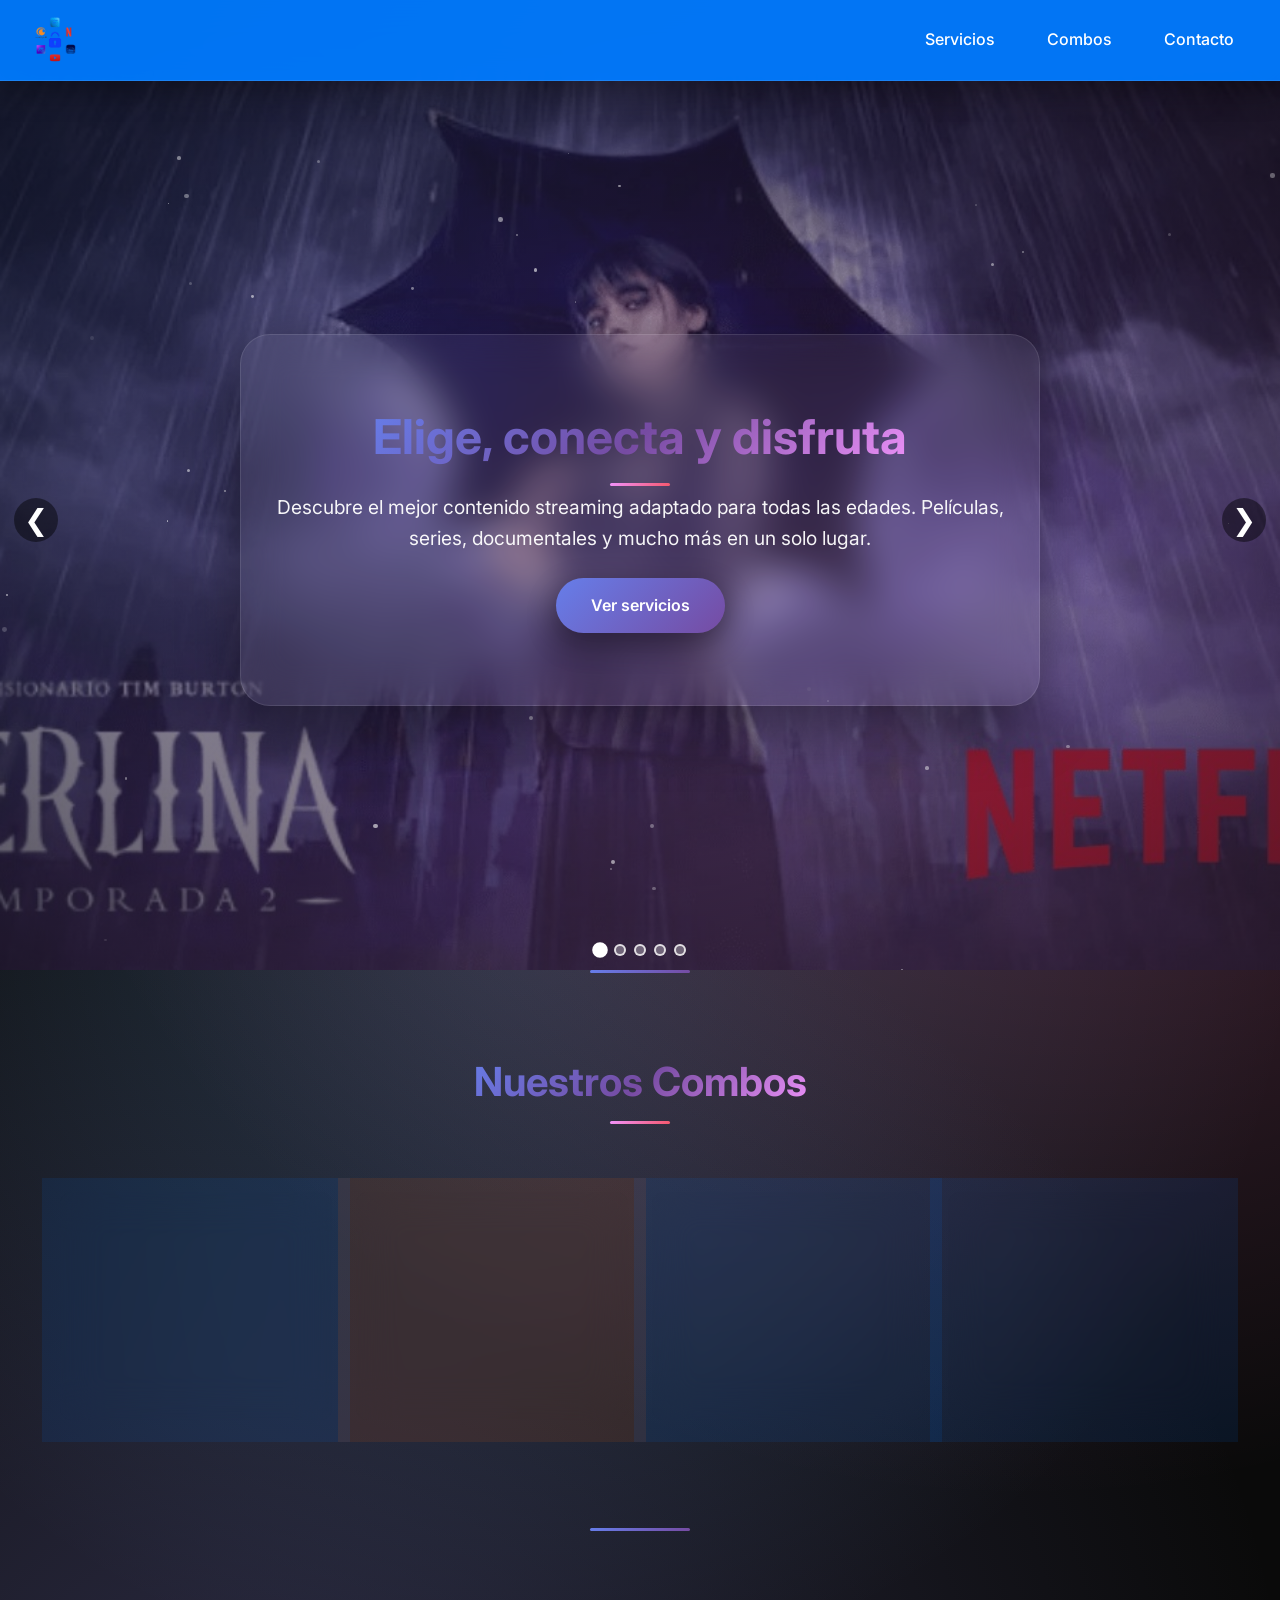
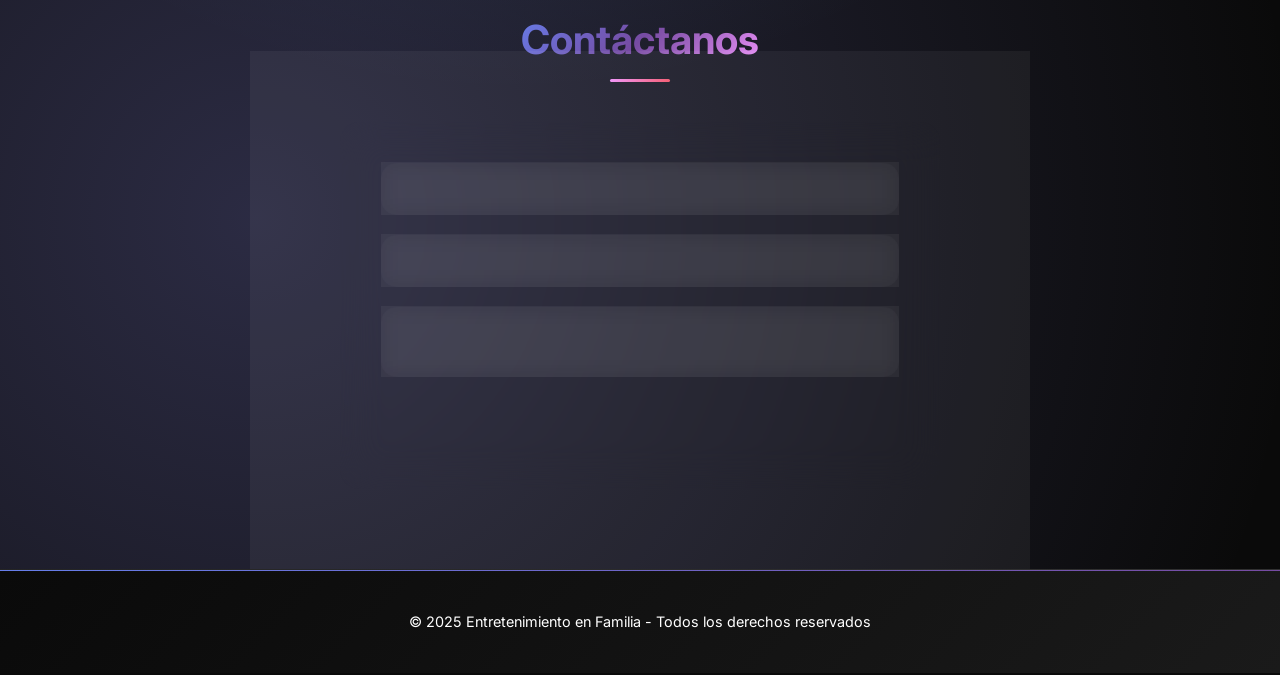
<file: index.html>
<!DOCTYPE html>
<html lang="es">
<head>
  <meta charset="UTF-8">
  <meta name="viewport" content="width=device-width, initial-scale=1.0">
  <title>Entretenimiento en Familia - Tu Opción Digital</title>
  <!-- Favicon -->
  <link rel="icon" href="https://cdn-icons-png.flaticon.com/512/906/906343.png" type="image/png">
  <!-- Google Fonts -->
  <link rel="preconnect" href="https://fonts.googleapis.com">
  <link rel="preconnect" href="https://fonts.gstatic.com" crossorigin>
  <link href="https://fonts.googleapis.com/css2?family=Inter:wght@300;400;500;600;700;800&display=swap" rel="stylesheet">
  <link rel="stylesheet" href="style.css">
</head>
<body>
  <!-- Header -->
  <header>
    <div class="logo">
      <a href="index.html">
        <img src="img/logope.png" alt="Entretenimiento en familia Logo">
      </a>
    </div>
    <nav>
      <ul>
        <li><a href="servicios.html">Servicios</a></li>
        <li><a href="#planes">Combos</a></li>
        <li><a href="#contacto">Contacto</a></li>
      </ul>
    </nav>
  </header>

  <!-- HERO con carrusel de fondo -->
  <section class="hero">
    <!-- Slides de fondo -->
    <div class="hero-slider">
      <div class="hero-slide active" style="background-image:url('img/me.jpg')"></div>
      <div class="hero-slide" style="background-image:url('img/coj.jpg')"></div>
      <div class="hero-slide" style="background-image:url('img/impo.jpg')"></div>
      <div class="hero-slide" style="background-image:url('img/ls.jpg')"></div>
      <div class="hero-slide" style="background-image:url('img/tp.jpg')"></div>
    </div>

    <!-- Capa de color/gradiente para legibilidad -->
    <div class="hero-overlay"></div>

    <!-- Contenido encima -->
    <div class="container hero-content">
      <h2>Elige, conecta y disfruta</h2>
      <p>Descubre el mejor contenido streaming adaptado para todas las edades. Películas, series, documentales y mucho más en un solo lugar.</p>
      <a href="servicios.html" class="btn">Ver servicios</a>
    </div>

    <!-- Controles -->
    <button class="hero-nav prev" aria-label="Anterior">❮</button>
    <button class="hero-nav next" aria-label="Siguiente">❯</button>

    <!-- Puntos -->
    <div class="hero-dots">
      <button class="active" aria-label="Ir al slide 1"></button>
      <button aria-label="Ir al slide 2"></button>
      <button aria-label="Ir al slide 3"></button>
      <button aria-label="Ir al slide 4"></button>
      <button aria-label="Ir al slide 5"></button>
    </div>
  </section>

  <!-- Planes -->
  <section id="planes" class="planes">
    <h2>Nuestros Combos</h2>
    <div class="grid">
      <div class="card precio">
        <h3>Platino</h3>
        <p>3 Plataformas</p>
        <span class="precio">$30.000</span>
        <button class="btn-comprar" data-combo="platino">Añadir</button>
      </div>
      <div class="card precio destacado">
        <h3>Diamante</h3>
        <p>4 Plataformas</p>
        <span class="precio">$42.000</span>
        <button class="btn-comprar" data-combo="diamante">Añadir</button>
      </div>
      <div class="card precio">
        <h3>Deluxe</h3>
        <p>5 Plataformas</p>
        <span class="precio">$50.000</span>
        <button class="btn-comprar" data-combo="deluxe">Añadir</button>
      </div>
      <div class="card precio">
        <h3>Premium</h3>
        <p>Todas las Plataformas</p>
        <span class="precio">$60.000</span>
        <button class="btn-comprar" data-combo="premium">Añadir</button>
      </div>
    </div>
  </section>

  <!-- Contacto -->
  <section id="contacto" class="contacto">
    <h2>Contáctanos</h2>
    <form id="form-contacto">
      <input type="text" placeholder="Nombre" required>
      <input type="email" placeholder="Correo" required>
      <textarea placeholder="Mensaje" required></textarea>
      <button type="submit" class="btn-principal">Enviar</button>
    </form>
  </section>

  <!-- Footer -->
  <footer>
    <p>&copy; 2025 Entretenimiento en Familia - Todos los derechos reservados</p>
  </footer>

  <script src="scrips.js"></script>
</body>
</html>
</file>
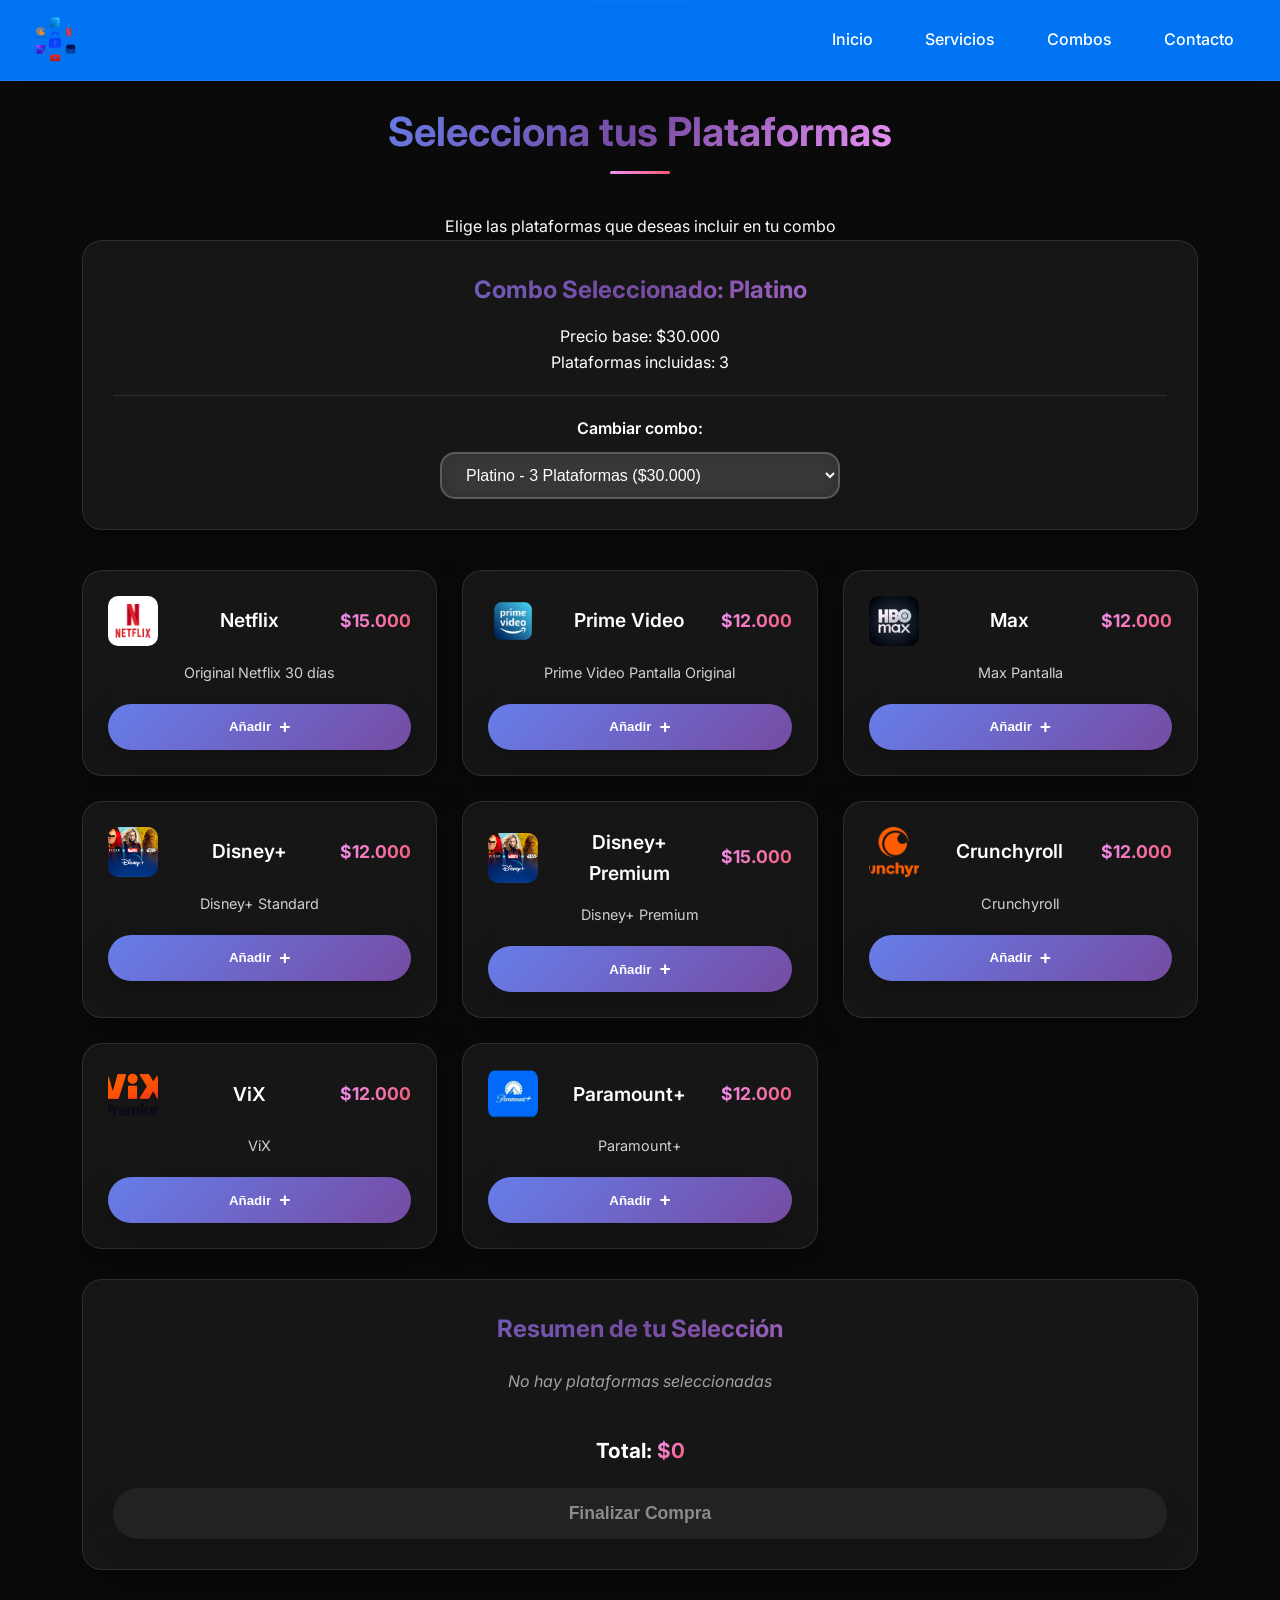
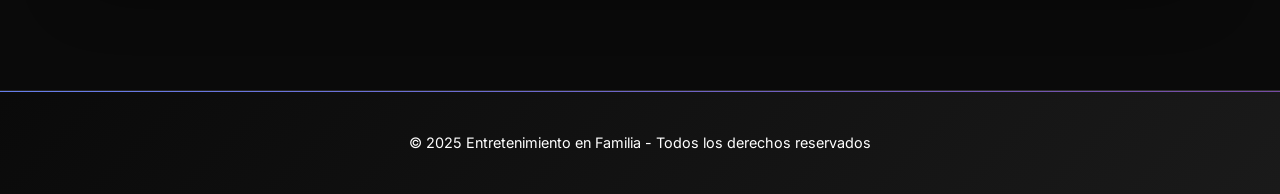
<file: carrito.html>
<!DOCTYPE html>
<html lang="es">
<head>
  <meta charset="UTF-8">
  <meta name="viewport" content="width=device-width, initial-scale=1.0">
  <title>Seleccionar Plataformas - Entretenimiento en Familia</title>
  <!-- Google Fonts -->
  <link rel="preconnect" href="https://fonts.googleapis.com">
  <link rel="preconnect" href="https://fonts.gstatic.com" crossorigin>
  <link href="https://fonts.googleapis.com/css2?family=Inter:wght@300;400;500;600;700;800&display=swap" rel="stylesheet">
  <link rel="stylesheet" href="style.css">
</head>
<body>

  <!-- Header -->
  <header>
    <div class="logo">
      <a href="index.html">
        <img src="img/logope.png" alt="Entretenimiento en familia Logo">
      </a>
    </div>
    <nav>
      <ul>
        <li><a href="index.html">Inicio</a></li>
        <li><a href="servicios.html">Servicios</a></li>
        <li><a href="index.html#planes">Combos</a></li>
        <li><a href="index.html#contacto">Contacto</a></li>
      </ul>
    </nav>
  </header>

  <!-- Sección de Selección de Plataformas -->
  <section class="seleccion-plataformas">
    <div class="container">
      <h2>Selecciona tus Plataformas</h2>
      <p>Elige las plataformas que deseas incluir en tu combo</p>
      
      <!-- Resumen del Combo -->
      <div class="combo-resumen">
        <h3>Combo Seleccionado: <span id="combo-nombre">Platino</span></h3>
        <p>Precio base: <span id="precio-base">$30.000</span></p>
        <p>Plataformas incluidas: <span id="plataformas-incluidas">3</span></p>
        
        <!-- Selector de Combo -->
        <div class="combo-selector">
          <label for="combo-select">Cambiar combo:</label>
          <select id="combo-select">
            <option value="platino">Platino - 3 Plataformas ($30.000)</option>
            <option value="diamante">Diamante - 4 Plataformas ($42.000)</option>
            <option value="deluxe">Deluxe - 5 Plataformas ($50.000)</option>
            <option value="premium">Premium - Todas las Plataformas ($60.000)</option>
          </select>
        </div>
      </div>

      <!-- Lista de Plataformas Disponibles -->
      <div class="plataformas-grid">
        
        <!-- Netflix -->
        <div class="plataforma-card" data-precio="15000" data-nombre="Netflix">
          <div class="plataforma-header">
            <img src="img/netflix.png" alt="Netflix" onerror="this.src='[data-uri]'">
            <h3>Netflix</h3>
            <span class="precio">$15.000</span>
          </div>
          <p>Original Netflix 30 días</p>
          <button class="btn-plataforma" data-accion="toggle">
            <span class="btn-texto">Añadir</span>
            <span class="btn-icono">+</span>
          </button>
        </div>

        <!-- Prime Video -->
        <div class="plataforma-card" data-precio="12000" data-nombre="Prime Video">
          <div class="plataforma-header">
            <img src="img/prime.png" alt="Prime Video" onerror="this.src='[data-uri]'">
            <h3>Prime Video</h3>
            <span class="precio">$12.000</span>
          </div>
          <p>Prime Video Pantalla Original</p>
          <button class="btn-plataforma" data-accion="toggle">
            <span class="btn-texto">Añadir</span>
            <span class="btn-icono">+</span>
          </button>
        </div>

        <!-- Max -->
        <div class="plataforma-card" data-precio="12000" data-nombre="Max">
          <div class="plataforma-header">
            <img src="img/max.png" alt="Max" onerror="this.src='[data-uri]'">
            <h3>Max</h3>
            <span class="precio">$12.000</span>
          </div>
          <p>Max Pantalla</p>
          <button class="btn-plataforma" data-accion="toggle">
            <span class="btn-texto">Añadir</span>
            <span class="btn-icono">+</span>
          </button>
        </div>

        <!-- Disney+ -->
        <div class="plataforma-card" data-precio="12000" data-nombre="Disney+">
          <div class="plataforma-header">
            <img src="img/disney.png" alt="Disney Plus" onerror="this.src='[data-uri]'">
            <h3>Disney+</h3>
            <span class="precio">$12.000</span>
          </div>
          <p>Disney+ Standard</p>
          <button class="btn-plataforma" data-accion="toggle">
            <span class="btn-texto">Añadir</span>
            <span class="btn-icono">+</span>
          </button>
        </div>

        <!-- Disney+ Premium -->
        <div class="plataforma-card" data-precio="15000" data-nombre="Disney+ Premium">
          <div class="plataforma-header">
            <img src="img/disney-premium.png" alt="Disney Plus Premium" onerror="this.src='[data-uri]'">
            <h3>Disney+ Premium</h3>
            <span class="precio">$15.000</span>
          </div>
          <p>Disney+ Premium</p>
          <button class="btn-plataforma" data-accion="toggle">
            <span class="btn-texto">Añadir</span>
            <span class="btn-icono">+</span>
          </button>
        </div>

        <!-- Crunchyroll -->
        <div class="plataforma-card" data-precio="12000" data-nombre="Crunchyroll">
          <div class="plataforma-header">
            <img src="img/crunchyroll.png" alt="Crunchyroll" onerror="this.src='[data-uri]'">
            <h3>Crunchyroll</h3>
            <span class="precio">$12.000</span>
          </div>
          <p>Crunchyroll</p>
          <button class="btn-plataforma" data-accion="toggle">
            <span class="btn-texto">Añadir</span>
            <span class="btn-icono">+</span>
          </button>
        </div>

        <!-- ViX -->
        <div class="plataforma-card" data-precio="12000" data-nombre="ViX">
          <div class="plataforma-header">
            <img src="img/vix.png" alt="ViX" onerror="this.src='[data-uri]'">
            <h3>ViX</h3>
            <span class="precio">$12.000</span>
          </div>
          <p>ViX</p>
          <button class="btn-plataforma" data-accion="toggle">
            <span class="btn-texto">Añadir</span>
            <span class="btn-icono">+</span>
          </button>
        </div>

        <!-- Paramount+ -->
        <div class="plataforma-card" data-precio="12000" data-nombre="Paramount+">
          <div class="plataforma-header">
            <img src="img/paramount.png" alt="Paramount Plus" onerror="this.src='[data-uri]'">
            <h3>Paramount+</h3>
            <span class="precio">$12.000</span>
          </div>
          <p>Paramount+</p>
          <button class="btn-plataforma" data-accion="toggle">
            <span class="btn-texto">Añadir</span>
            <span class="btn-icono">+</span>
          </button>
        </div>

      </div>

      <!-- Resumen del Carrito -->
      <div class="carrito-resumen">
        <h3>Resumen de tu Selección</h3>
        <div class="carrito-lista" id="carrito-lista">
          <p class="carrito-vacio">No hay plataformas seleccionadas</p>
        </div>
        <div class="carrito-total">
          <p>Total: <span id="total-precio">$0</span></p>
          <button class="btn-finalizar" id="btn-finalizar" disabled>
            Finalizar Compra
          </button>
        </div>
      </div>

    </div>
  </section>

  <!-- Footer -->
  <footer>
    <p>&copy; 2025 Entretenimiento en Familia - Todos los derechos reservados</p>
  </footer>

  <script src="scrips.js"></script>
</body>
</html>
</file>
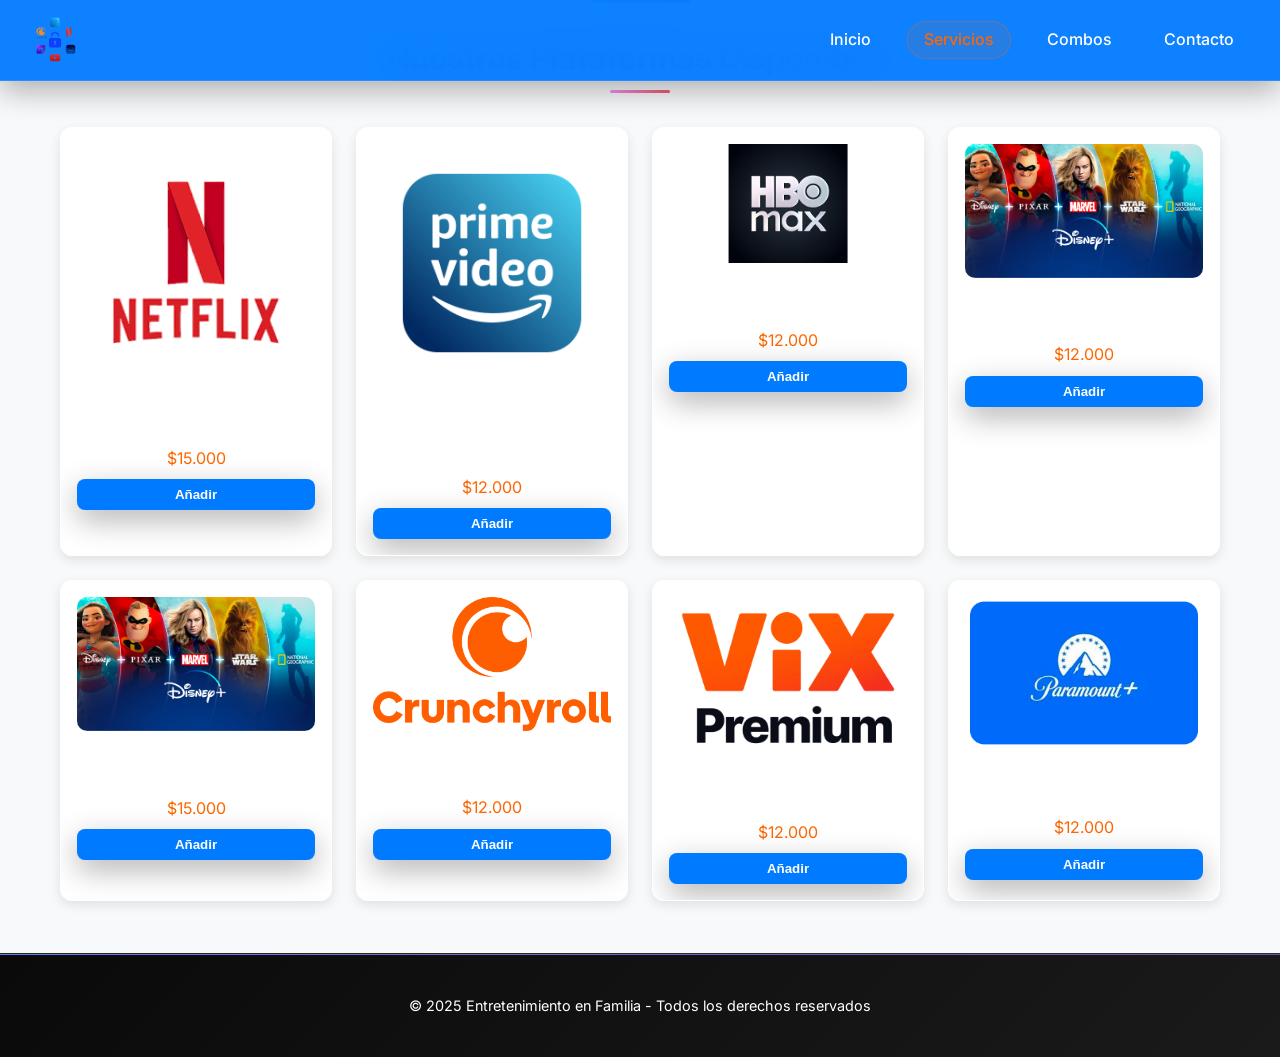
<file: servicios.html>
<!DOCTYPE html>
<html lang="es">
<head>
  <meta charset="UTF-8">
  <meta name="viewport" content="width=device-width, initial-scale=1.0">
  <title>Servicios - Entretenimiento en Familia</title>
  <!-- Google Fonts -->
  <link rel="preconnect" href="https://fonts.googleapis.com">
  <link rel="preconnect" href="https://fonts.gstatic.com" crossorigin>
  <link href="https://fonts.googleapis.com/css2?family=Inter:wght@300;400;500;600;700;800&display=swap" rel="stylesheet">
  <link rel="stylesheet" href="style.css">
</head>
<body>

  <!-- Header -->
  <header>
  <div class="logo">
    <a href="index.html">
      <img src="img/logope.png" alt="Entretenimiento en familia Logo">
    </a>
  </div>
  <nav>
    <ul>
      <li><a href="index.html">Inicio</a></li>
      <li><a href="servicios.html" class="activo">Servicios</a></li>
              <li><a href="index.html#planes">Combos</a></li>
      <li><a href="index.html#contacto">Contacto</a></li>
    </ul>
  </nav>
</header>


  <!-- Sección Servicios -->
  <section class="catalogo">
    <h2>Nuestras Plataformas Disponibles</h2>
    <div class="grid">

      <!-- Netflix -->
      <div class="card">
        <img src="img/netflix.png" alt="Netflix">
        <h3>Original Netflix 30 días</h3>
        <p class="precio">$15.000</p>
        <button class="btn-comprar">Añadir</button>
      </div>

      <!-- Prime Video -->
      <div class="card">
        <img src="img/prime.png" alt="Prime Video">
        <h3>Prime Video Pantalla Original</h3>
        <p class="precio">$12.000</p>
        <button class="btn-comprar">Añadir</button>
      </div>

      <!-- Max -->
      <div class="card">
        <img src="img/max.png" alt="Max">
        <h3>Max Pantalla</h3>
        <p class="precio">$12.000</p>
        <button class="btn-comprar">Añadir</button>
      </div>

      <!-- Disney+ -->
      <div class="card">
        <img src="img/disney.png" alt="Disney Plus">
        <h3>Disney+ Standard</h3>
        <p class="precio">$12.000</p>
        <button class="btn-comprar">Añadir</button>
      </div>

      <!-- Disney+ Premium -->
      <div class="card">
        <img src="img/disney-premium.png" alt="Disney Plus Premium">
        <h3>Disney+ Premium</h3>
        <p class="precio">$15.000</p>
        <button class="btn-comprar">Añadir</button>
      </div>

      <!-- Crunchyroll -->
      <div class="card">
        <img src="img/crunchyroll.png" alt="Crunchyroll">
        <h3>Crunchyroll</h3>
        <p class="precio">$12.000</p>
        <button class="btn-comprar">Añadir</button>
      </div>

      <!-- ViX -->
      <div class="card">
        <img src="img/vix.png" alt="ViX">
        <h3>ViX</h3>
        <p class="precio">$12.000</p>
        <button class="btn-comprar">Añadir</button>
      </div>

      <!-- Paramount+ -->
      <div class="card">
        <img src="img/paramount.png" alt="Paramount Plus">
        <h3>Paramount+</h3>
        <p class="precio">$12.000</p>
        <button class="btn-comprar">Añadir</button>
      </div>

    </div>
  </section>

  <!-- Footer -->
  <footer>
    <p>&copy; 2025 Entretenimiento en Familia - Todos los derechos reservados</p>
  </footer>

  <script src="scrips.js"></script>
</body>
</html>
</file>
<file: style.css>
/* 🎨 Paleta de colores mejorada */
:root {
  --azul: #007BFF;
  --azul-oscuro: #0056b3;
  --naranja: #FF6600;
  --naranja-claro: #FF8C42;
  --negro: #0A0A0A;
  --negro-claro: #1A1A1A;
  --verde: #00C853;
  --verde-claro: #4CAF50;
  --blanco: #FFFFFF;
  --gris: #2C2C2C;
  --gris-claro: #404040;
  --gradiente-principal: linear-gradient(135deg, #667eea 0%, #764ba2 100%);
  --gradiente-secundario: linear-gradient(135deg, #f093fb 0%, #f5576c 100%);
  --gradiente-hero: linear-gradient(135deg, #667eea 0%, #764ba2 50%, #f093fb 100%);
  --sombra-suave: 0 10px 30px rgba(0,0,0,0.3);
  --sombra-fuerte: 0 20px 60px rgba(0,0,0,0.4);
}

/* ===== RESET ===== */
* {
  margin: 0;
  padding: 0;
  box-sizing: border-box;
}

body {
  font-family: 'Inter', 'Segoe UI', Tahoma, Geneva, Verdana, sans-serif;
  background: var(--negro);
  background-image: 
    radial-gradient(circle at 20% 80%, rgba(120, 119, 198, 0.3) 0%, transparent 50%),
    radial-gradient(circle at 80% 20%, rgba(255, 119, 198, 0.3) 0%, transparent 50%),
    radial-gradient(circle at 40% 40%, rgba(120, 200, 255, 0.2) 0%, transparent 50%);
  color: var(--blanco);
  line-height: 1.6;
  overflow-x: hidden;
  cursor: url('data:image/svg+xml;utf8,<svg xmlns="http://www.w3.org/2000/svg" width="20" height="20" viewBox="0 0 20 20"><circle cx="10" cy="10" r="8" fill="rgba(102, 126, 234, 0.3)" stroke="rgba(102, 126, 234, 0.8)" stroke-width="2"/></svg>'), auto;
}

* {
  cursor: url('data:image/svg+xml;utf8,<svg xmlns="http://www.w3.org/2000/svg" width="20" height="20" viewBox="0 0 20 20"><circle cx="10" cy="10" r="8" fill="rgba(102, 126, 234, 0.3)" stroke="rgba(102, 126, 234, 0.8)" stroke-width="2"/></svg>'), auto;
}

button, a, input, textarea {
  cursor: url('data:image/svg+xml;utf8,<svg xmlns="http://www.w3.org/2000/svg" width="20" height="20" viewBox="0 0 20 20"><circle cx="10" cy="10" r="6" fill="rgba(255, 102, 0, 0.8)" stroke="rgba(255, 102, 0, 1)" stroke-width="2"/></svg>'), pointer;
}

.container {
  width: 90%;
  max-width: 1200px;
  margin: 0 auto;
}

/* ===== HEADER ===== */
header {
  background: rgba(0, 123, 255, 0.95);
  backdrop-filter: blur(20px);
  border-bottom: 1px solid rgba(255, 255, 255, 0.1);
  padding: 15px 30px;
  display: flex;
  justify-content: space-between;
  align-items: center;
  position: fixed;
  width: 100%;
  top: 0;
  z-index: 1000;
  transition: all 0.3s ease;
  box-shadow: var(--sombra-suave);
}

header:hover {
  background: rgba(0, 123, 255, 1);
  transform: translateY(-2px);
  box-shadow: var(--sombra-fuerte);
}

header .logo {
  font-size: 1.5rem;
  font-weight: bold;
}

header nav ul {
  list-style: none;
  display: flex;
  gap: 20px;
  align-items: center;
}

header nav ul li {
  display: flex;
  align-items: center;
}

header nav a {
  color: #FFFFFF;
  text-decoration: none;
  font-weight: 500;
  padding: 8px 16px;
  border-radius: 25px;
  transition: all 0.3s ease;
  position: relative;
  overflow: hidden;
  display: inline-block;
  line-height: 1.2;
  white-space: nowrap;
}

header nav a::before {
  content: '';
  position: absolute;
  top: 0;
  left: -100%;
  width: 100%;
  height: 100%;
  background: linear-gradient(90deg, transparent, rgba(255, 255, 255, 0.2), transparent);
  transition: left 0.5s;
}

header nav a:hover::before {
  left: 100%;
}

header nav a:hover {
  color: #FF6600;
  background: rgba(255, 255, 255, 0.1);
  transform: translateY(-1px);
}

header nav a.activo {
  color: #FF6600;
  background: rgba(255, 102, 0, 0.1);
  border: 1px solid rgba(255, 102, 0, 0.3);
}

.logo img {
  height: 50px;   /* ajusta el tamaño del logo */
  width: auto;    /* mantiene la proporción */
  vertical-align: middle;
}

/* ===== HERO ===== */
.hero {
  position: relative;
  min-height: 100vh;       /* 🔥 ocupa toda la pantalla */
  display: grid;
  place-items: center;
  overflow: hidden;
  color: var(--blanco);
  margin-top: 70px; /* Para compensar el header fixed */
  width: 100%;
}

/* Slides de fondo */
.hero-slider {
  position: absolute;
  inset: 0;
  z-index: 0;
  width: 100%;
  height: 100%;
}

.hero-slide {
  position: absolute;
  inset: 0;
  background-size: cover;
  background-position: center;
  background-repeat: no-repeat;
  opacity: 0;
  transform: scale(1.1);   /* 🔥 empieza con un leve zoom */
  transition: opacity 1s ease, transform 6s ease;
  width: 100%;
  height: 100%;
}

.hero-slide.active {
  opacity: 1;
  transform: scale(1);     /* 🔥 zoom-out suave al aparecer */
}

/* Capa para contraste del texto */
.hero-overlay {
  position: absolute;
  inset: 0;
  z-index: 1;
  background: 
    radial-gradient(ellipse at center, rgba(0,0,0,0.1) 0%, rgba(0,0,0,0.6) 100%),
    linear-gradient(135deg, rgba(102, 126, 234, 0.3) 0%, rgba(118, 75, 162, 0.3) 50%, rgba(240, 147, 251, 0.3) 100%);
  animation: overlayPulse 4s ease-in-out infinite;
}

@keyframes overlayPulse {
  0%, 100% { opacity: 0.8; }
  50% { opacity: 0.9; }
}

/* Contenido */
.hero-content {
  position: relative;
  z-index: 2;
  text-align: center;
  padding: 4rem 1rem;
  animation: fadeInUp 1.2s ease forwards;
  width: 90%;
  max-width: 800px;
  margin: 0 auto;
  background: rgba(255, 255, 255, 0.05);
  backdrop-filter: blur(20px);
  border-radius: 30px;
  border: 1px solid rgba(255, 255, 255, 0.1);
  box-shadow: var(--sombra-fuerte);
}

.hero-content h2 {
  font-size: clamp(2rem, 5vw, 3rem);
  margin-bottom: 1rem;
  font-weight: 700;
  background: var(--gradiente-hero);
  -webkit-background-clip: text;
  -webkit-text-fill-color: transparent;
  background-clip: text;
  animation: textShine 3s ease-in-out infinite;
}

@keyframes textShine {
  0%, 100% { filter: brightness(1); }
  50% { filter: brightness(1.2); }
}

.hero-content p {
  max-width: 800px;
  margin: 0 auto 1.5rem;
  opacity: .95;
  font-size: 1.2rem;
}

.btn {
  display: inline-block;
  background: var(--gradiente-principal);
  color: #fff;
  padding: 15px 35px;
  border-radius: 50px;
  text-decoration: none;
  font-weight: 600;
  border: none;
  cursor: pointer;
  position: relative;
  overflow: hidden;
  transition: all 0.3s ease;
  box-shadow: var(--sombra-suave);
}

.btn::before {
  content: '';
  position: absolute;
  top: 0;
  left: -100%;
  width: 100%;
  height: 100%;
  background: linear-gradient(90deg, transparent, rgba(255, 255, 255, 0.3), transparent);
  transition: left 0.5s;
}

.btn:hover::before {
  left: 100%;
}

.btn:hover { 
  transform: translateY(-5px) scale(1.05); 
  box-shadow: var(--sombra-fuerte);
  background: var(--gradiente-secundario);
}

/* Controles */
.hero-nav {
  position: absolute;
  top: 50%;
  transform: translateY(-50%);
  z-index: 3;
  background: rgba(0,0,0,.45);
  color: #fff;
  border: none;
  font-size: 1.8rem;
  width: 44px;
  height: 44px;
  border-radius: 50%;
  cursor: pointer;
  display: grid;
  place-items: center;
  transition: background .2s ease;
}
.hero-nav:hover { background: rgba(0,0,0,.7); }
.hero-nav.prev { left: 14px; }
.hero-nav.next { right: 14px; }

/* Puntos */
.hero-dots {
  position: absolute;
  z-index: 3;
  bottom: 14px;
  left: 50%;
  transform: translateX(-50%);
  display: flex;
  gap: 8px;
}
.hero-dots button {
  width: 12px; height: 12px; border-radius: 50%;
  border: 2px solid rgba(255,255,255,.8);
  cursor: pointer;
  background: rgba(255,255,255,.3);
  transition: all 0.3s ease;
}
.hero-dots button:hover {
  background: rgba(255,255,255,.7);
  transform: scale(1.2);
}
.hero-dots button.active { 
  background: #fff; 
  border-color: #fff;
  transform: scale(1.3);
}

@media (max-width: 480px) {
  .hero-nav { display: none; }
}

/* ===== SECCIONES ===== */
section {
  padding: 80px 20px;
  text-align: center;
  position: relative;
  overflow: hidden;
}

section::before {
  content: '';
  position: absolute;
  top: 0;
  left: 50%;
  transform: translateX(-50%);
  width: 100px;
  height: 3px;
  background: var(--gradiente-principal);
  border-radius: 2px;
}

h2 {
  font-size: 2.5rem;
  margin-bottom: 50px;
  background: var(--gradiente-hero);
  -webkit-background-clip: text;
  -webkit-text-fill-color: transparent;
  background-clip: text;
  font-weight: 700;
  position: relative;
  display: inline-block;
}

h2::after {
  content: '';
  position: absolute;
  bottom: -10px;
  left: 50%;
  transform: translateX(-50%);
  width: 60px;
  height: 3px;
  background: var(--gradiente-secundario);
  border-radius: 2px;
}

/* ===== GRID CARDS ===== */
.grid {
  display: grid;
  grid-template-columns: repeat(auto-fit, minmax(280px, 1fr));
  gap: 30px;
  width: 100%;
  max-width: 1200px;
  margin: 0 auto;
  padding: 20px;
}

.card {
  background: rgba(255, 255, 255, 0.05);
  backdrop-filter: blur(20px);
  padding: 30px;
  border-radius: 20px;
  border: 1px solid rgba(255, 255, 255, 0.1);
  transition: all 0.4s cubic-bezier(0.175, 0.885, 0.32, 1.275);
  position: relative;
  overflow: hidden;
  box-shadow: var(--sombra-suave);
}

.card::before {
  content: '';
  position: absolute;
  top: 0;
  left: 0;
  right: 0;
  height: 3px;
  background: var(--gradiente-principal);
  transform: scaleX(0);
  transition: transform 0.3s ease;
}

.card:hover::before {
  transform: scaleX(1);
}

.card:hover {
  transform: translateY(-10px) scale(1.02);
  box-shadow: var(--sombra-fuerte);
  border-color: rgba(255, 255, 255, 0.3);
  background: rgba(255, 255, 255, 0.08);
}

/* ===== PLANES ===== */
.card.precio {
  border: 2px solid var(--azul);
  background: rgba(0, 123, 255, 0.1);
}

.card.precio .precio {
  display: block;
  font-size: 2rem;
  font-weight: bold;
  margin: 20px 0;
  background: var(--gradiente-secundario);
  -webkit-background-clip: text;
  -webkit-text-fill-color: transparent;
  background-clip: text;
  text-shadow: 0 0 20px rgba(255, 102, 0, 0.3);
}

.card.destacado {
  border-color: var(--naranja);
  background: rgba(255, 102, 0, 0.1);
  transform: scale(1.05);
  position: relative;
}

.card.destacado::after {
  content: '⭐ MÁS POPULAR';
  position: absolute;
  top: -10px;
  right: -10px;
  background: var(--gradiente-secundario);
  color: white;
  padding: 5px 15px;
  border-radius: 20px;
  font-size: 0.8rem;
  font-weight: bold;
  transform: rotate(15deg);
  box-shadow: var(--sombra-suave);
}

.card.destacado:hover {
  transform: scale(1.08) translateY(-10px);
  box-shadow: var(--sombra-fuerte);
}

.btn-comprar {
  background: var(--gradiente-principal);
  color: #FFFFFF;
  padding: 12px 25px;
  border: none;
  border-radius: 25px;
  cursor: pointer;
  font-weight: 600;
  position: relative;
  overflow: hidden;
  transition: all 0.3s ease;
  box-shadow: var(--sombra-suave);
  width: 100%;
}

.btn-comprar::before {
  content: '';
  position: absolute;
  top: 0;
  left: -100%;
  width: 100%;
  height: 100%;
  background: linear-gradient(90deg, transparent, rgba(255, 255, 255, 0.3), transparent);
  transition: left 0.5s;
}

.btn-comprar:hover::before {
  left: 100%;
}

.btn-comprar:hover {
  background: var(--gradiente-secundario);
  transform: translateY(-3px) scale(1.05);
  box-shadow: var(--sombra-fuerte);
}

/* ===== CONTACTO ===== */
form {
  max-width: 600px;
  margin: 0 auto;
  display: flex;
  flex-direction: column;
  gap: 20px;
  background: rgba(255, 255, 255, 0.05);
  backdrop-filter: blur(20px);
  padding: 40px;
  border-radius: 20px;
  border: 1px solid rgba(255, 255, 255, 0.1);
  box-shadow: var(--sombra-fuerte);
}

form input, form textarea {
  padding: 15px 20px;
  border: 2px solid rgba(255, 255, 255, 0.1);
  border-radius: 15px;
  outline: none;
  background: rgba(255, 255, 255, 0.05);
  color: white;
  font-size: 1rem;
  transition: all 0.3s ease;
  backdrop-filter: blur(10px);
}

form input::placeholder, form textarea::placeholder {
  color: rgba(255, 255, 255, 0.7);
}

form input:focus, form textarea:focus {
  border-color: var(--azul);
  background: rgba(255, 255, 255, 0.1);
  transform: translateY(-2px);
  box-shadow: 0 5px 15px rgba(0, 123, 255, 0.3);
}

form button {
  background: var(--gradiente-principal);
  color: #FFFFFF;
  padding: 15px 30px;
  border: none;
  border-radius: 25px;
  cursor: pointer;
  font-size: 1.1rem;
  font-weight: 600;
  transition: all 0.3s ease;
  position: relative;
  overflow: hidden;
  box-shadow: var(--sombra-suave);
}

form button::before {
  content: '';
  position: absolute;
  top: 0;
  left: -100%;
  width: 100%;
  height: 100%;
  background: linear-gradient(90deg, transparent, rgba(255, 255, 255, 0.3), transparent);
  transition: left 0.5s;
}

form button:hover::before {
  left: 100%;
}

form button:hover {
  background: var(--gradiente-secundario);
  transform: translateY(-3px) scale(1.05);
  box-shadow: var(--sombra-fuerte);
}

/* ===== FOOTER ===== */
footer {
  background: linear-gradient(135deg, #0A0A0A 0%, #1A1A1A 100%);
  text-align: center;
  padding: 40px 20px;
  font-size: 0.9rem;
  color: #FFFFFF;
  border-top: 1px solid rgba(255, 255, 255, 0.1);
  position: relative;
  overflow: hidden;
}

footer::before {
  content: '';
  position: absolute;
  top: 0;
  left: 0;
  right: 0;
  height: 1px;
  background: var(--gradiente-principal);
}

/* ===== ANIMACIONES ===== */
@keyframes fadeInUp {
  0% {
    opacity: 0;
    transform: translateY(30px);
  }
  100% {
    opacity: 1;
    transform: translateY(0);
  }
}

@keyframes bounceIn {
  0% {
    opacity: 0;
    transform: translateY(30px);
  }
  60% {
    opacity: 1;
    transform: translateY(-10px);
  }
  80% {
    transform: translateY(5px);
  }
  100% {
    transform: translateY(0);
  }
}
.tachado {
  text-decoration: line-through;
  color: #aaa;
  margin-right: 5px;
}
/* Catálogo */
.catalogo {
  padding: 2rem;
  background: #f8f9fa;
  text-align: center;
}

.catalogo h2 {
  font-size: 2rem;
  margin-bottom: 1.5rem;
  color: #007BFF;
}

.grid {
  display: grid;
  grid-template-columns: repeat(auto-fit, minmax(220px, 1fr));
  gap: 1.5rem;
  width: 100%;
  max-width: 1200px;
  margin: 0 auto;
}

.card {
  background: #fff;
  border-radius: 12px;
  padding: 1rem;
  box-shadow: 0 4px 12px rgba(0,0,0,0.1);
  transition: transform 0.2s ease-in-out;
}

.card:hover {
  transform: translateY(-5px);
}

.card img {
  width: 100%;
  border-radius: 10px;
  margin-bottom: 0.8rem;
}

.card h3 {
  font-size: 1.1rem;
  margin: 0.5rem 0;
}

.precio {
  font-size: 1rem;
  margin: 0.5rem 0;
  color: #FF6600;
}

.precio del {
  color: #888;
  margin-right: 8px;
}

.btn-comprar {
  background: #007BFF;
  color: #fff;
  padding: 0.5rem 1rem;
  border: none;
  border-radius: 8px;
  cursor: pointer;
  transition: background 0.3s ease-in-out;
}

.btn-comprar:hover {
  background: #0056b3;
}

/* ===== SELECCIÓN DE PLATAFORMAS ===== */
.seleccion-plataformas {
  padding: 100px 20px;
  min-height: 100vh;
  background: var(--negro);
}

.combo-resumen {
  background: rgba(255, 255, 255, 0.05);
  backdrop-filter: blur(20px);
  padding: 30px;
  border-radius: 20px;
  border: 1px solid rgba(255, 255, 255, 0.1);
  margin-bottom: 40px;
  text-align: center;
  box-shadow: var(--sombra-suave);
}

.combo-resumen h3 {
  font-size: 1.5rem;
  margin-bottom: 15px;
  background: var(--gradiente-hero);
  -webkit-background-clip: text;
  -webkit-text-fill-color: transparent;
  background-clip: text;
}

.combo-selector {
  margin-top: 20px;
  padding-top: 20px;
  border-top: 1px solid rgba(255, 255, 255, 0.1);
}

.combo-selector label {
  display: block;
  margin-bottom: 10px;
  font-weight: 600;
  color: var(--blanco);
}

.combo-selector select {
  background: rgba(255, 255, 255, 0.1);
  border: 2px solid rgba(255, 255, 255, 0.2);
  border-radius: 15px;
  padding: 12px 20px;
  color: var(--blanco);
  font-size: 1rem;
  font-weight: 500;
  cursor: pointer;
  transition: all 0.3s ease;
  backdrop-filter: blur(10px);
  width: 100%;
  max-width: 400px;
}

.combo-selector select:focus {
  outline: none;
  border-color: var(--azul);
  background: rgba(255, 255, 255, 0.15);
  box-shadow: 0 0 20px rgba(0, 123, 255, 0.3);
}

.combo-selector select option {
  background: var(--negro);
  color: var(--blanco);
  padding: 10px;
}

.plataformas-grid {
  display: grid;
  grid-template-columns: repeat(auto-fit, minmax(300px, 1fr));
  gap: 25px;
  margin-bottom: 50px;
}

.plataforma-card {
  background: rgba(255, 255, 255, 0.05);
  backdrop-filter: blur(20px);
  border-radius: 20px;
  padding: 25px;
  border: 1px solid rgba(255, 255, 255, 0.1);
  transition: all 0.4s cubic-bezier(0.175, 0.885, 0.32, 1.275);
  position: relative;
  overflow: hidden;
  box-shadow: var(--sombra-suave);
}

.plataforma-card::before {
  content: '';
  position: absolute;
  top: 0;
  left: 0;
  right: 0;
  height: 3px;
  background: var(--gradiente-principal);
  transform: scaleX(0);
  transition: transform 0.3s ease;
}

.plataforma-card:hover::before {
  transform: scaleX(1);
}

.plataforma-card:hover {
  transform: translateY(-10px) scale(1.02);
  box-shadow: var(--sombra-fuerte);
  border-color: rgba(255, 255, 255, 0.3);
  background: rgba(255, 255, 255, 0.08);
}

.plataforma-card.seleccionada {
  border-color: var(--verde);
  background: rgba(0, 200, 83, 0.1);
  transform: translateY(-5px);
}

.plataforma-card.seleccionada::before {
  background: var(--verde);
  transform: scaleX(1);
}

.plataforma-header {
  display: flex;
  align-items: center;
  gap: 15px;
  margin-bottom: 15px;
}

.plataforma-header img {
  width: 50px;
  height: 50px;
  border-radius: 10px;
  object-fit: cover;
}

.plataforma-header h3 {
  font-size: 1.2rem;
  font-weight: 600;
  flex: 1;
}

.plataforma-header .precio {
  font-size: 1.1rem;
  font-weight: 700;
  background: var(--gradiente-secundario);
  -webkit-background-clip: text;
  -webkit-text-fill-color: transparent;
  background-clip: text;
}

.plataforma-card p {
  color: rgba(255, 255, 255, 0.8);
  margin-bottom: 20px;
  font-size: 0.9rem;
}

.btn-plataforma {
  background: var(--gradiente-principal);
  color: #FFFFFF;
  padding: 12px 25px;
  border: none;
  border-radius: 25px;
  cursor: pointer;
  font-weight: 600;
  position: relative;
  overflow: hidden;
  transition: all 0.3s ease;
  box-shadow: var(--sombra-suave);
  width: 100%;
  display: flex;
  align-items: center;
  justify-content: center;
  gap: 8px;
}

.btn-plataforma::before {
  content: '';
  position: absolute;
  top: 0;
  left: -100%;
  width: 100%;
  height: 100%;
  background: linear-gradient(90deg, transparent, rgba(255, 255, 255, 0.3), transparent);
  transition: left 0.5s;
}

.btn-plataforma:hover::before {
  left: 100%;
}

.btn-plataforma:hover {
  background: var(--gradiente-secundario);
  transform: translateY(-3px) scale(1.05);
  box-shadow: var(--sombra-fuerte);
}

.btn-plataforma.seleccionado {
  background: var(--verde);
}

.btn-plataforma.seleccionado:hover {
  background: var(--verde-claro);
}

.btn-icono {
  font-size: 1.2rem;
  transition: transform 0.3s ease;
}

.btn-plataforma.seleccionado .btn-icono {
  transform: rotate(45deg);
}

.carrito-resumen {
  background: rgba(255, 255, 255, 0.05);
  backdrop-filter: blur(20px);
  padding: 30px;
  border-radius: 20px;
  border: 1px solid rgba(255, 255, 255, 0.1);
  box-shadow: var(--sombra-fuerte);
  position: sticky;
  bottom: 20px;
}

.carrito-resumen h3 {
  font-size: 1.5rem;
  margin-bottom: 20px;
  text-align: center;
  background: var(--gradiente-hero);
  -webkit-background-clip: text;
  -webkit-text-fill-color: transparent;
  background-clip: text;
}

.carrito-lista {
  margin-bottom: 20px;
  max-height: 200px;
  overflow-y: auto;
}

.carrito-item {
  display: flex;
  justify-content: space-between;
  align-items: center;
  padding: 10px 0;
  border-bottom: 1px solid rgba(255, 255, 255, 0.1);
}

.carrito-item:last-child {
  border-bottom: none;
}

.carrito-vacio {
  text-align: center;
  color: rgba(255, 255, 255, 0.6);
  font-style: italic;
}

.carrito-total {
  text-align: center;
  border-top: 2px solid var(--gradiente-principal);
  padding-top: 20px;
}

.carrito-total p {
  font-size: 1.3rem;
  font-weight: 700;
  margin-bottom: 20px;
}

.carrito-total span {
  background: var(--gradiente-secundario);
  -webkit-background-clip: text;
  -webkit-text-fill-color: transparent;
  background-clip: text;
}

.btn-finalizar {
  background: var(--gradiente-principal);
  color: #FFFFFF;
  padding: 15px 40px;
  border: none;
  border-radius: 30px;
  cursor: pointer;
  font-size: 1.1rem;
  font-weight: 600;
  position: relative;
  overflow: hidden;
  transition: all 0.3s ease;
  box-shadow: var(--sombra-suave);
  width: 100%;
}

.btn-finalizar::before {
  content: '';
  position: absolute;
  top: 0;
  left: -100%;
  width: 100%;
  height: 100%;
  background: linear-gradient(90deg, transparent, rgba(255, 255, 255, 0.3), transparent);
  transition: left 0.5s;
}

.btn-finalizar:hover::before {
  left: 100%;
}

.btn-finalizar:hover:not(:disabled) {
  background: var(--gradiente-secundario);
  transform: translateY(-3px) scale(1.05);
  box-shadow: var(--sombra-fuerte);
}

.btn-finalizar:disabled {
  background: rgba(255, 255, 255, 0.1);
  cursor: not-allowed;
  opacity: 0.5;
}

/* Responsive */
@media (max-width: 768px) {
  header {
    flex-direction: column;
    padding: 1rem;
    backdrop-filter: blur(20px);
  }
  
  nav ul {
    margin-top: 1rem;
    flex-wrap: wrap;
    justify-content: center;
    gap: 8px;
  }
  
  nav ul li {
    margin: 0.1rem;
  }
  
  header nav a {
    padding: 6px 12px;
    font-size: 0.9rem;
  }
  
  .hero-content {
    padding: 2rem 1rem;
    margin: 0 1rem;
  }
  
  .hero-content h2 {
    font-size: 2rem;
  }
  
  .hero-content p {
    font-size: 1rem;
  }
  
  .grid {
    grid-template-columns: 1fr;
    padding: 0 1rem;
    gap: 20px;
  }
  
  .card {
    padding: 20px;
  }
  
  .card.destacado {
    transform: scale(1);
  }
  
  .card.destacado:hover {
    transform: translateY(-5px);
  }
  
  .hero-nav {
    display: none;
  }
  
  .hero-dots {
    bottom: 20px;
  }
  
  .hero-dots button {
    width: 10px; height: 10px;
  }
  
  form {
    margin: 0 1rem;
    padding: 30px 20px;
  }
  
  .hero-dots {
    bottom: 20px;
  }
  
  .hero-dots button {
    width: 12px;
    height: 12px;
  }
}

@media (max-width: 480px) {
  header nav a {
    padding: 5px 10px;
    font-size: 0.85rem;
  }
  
  nav ul {
    gap: 5px;
  }
  
  .hero-content h2 {
    font-size: 1.8rem;
  }
  
  .hero-content p {
    font-size: 0.9rem;
  }
  
  .btn {
    padding: 12px 25px;
    font-size: 0.9rem;
  }
  
  .card {
    padding: 15px;
  }
  
  .card.precio .precio {
    font-size: 1.5rem;
  }
  
  form {
    padding: 20px 15px;
  }
  
  form input, form textarea {
    padding: 12px 15px;
    font-size: 0.9rem;
  }
  
  .plataformas-grid {
    grid-template-columns: 1fr;
    gap: 20px;
  }
  
  .plataforma-card {
    padding: 20px;
  }
  
  .carrito-resumen {
    position: relative;
    bottom: auto;
    margin-top: 30px;
  }
}
</file>
